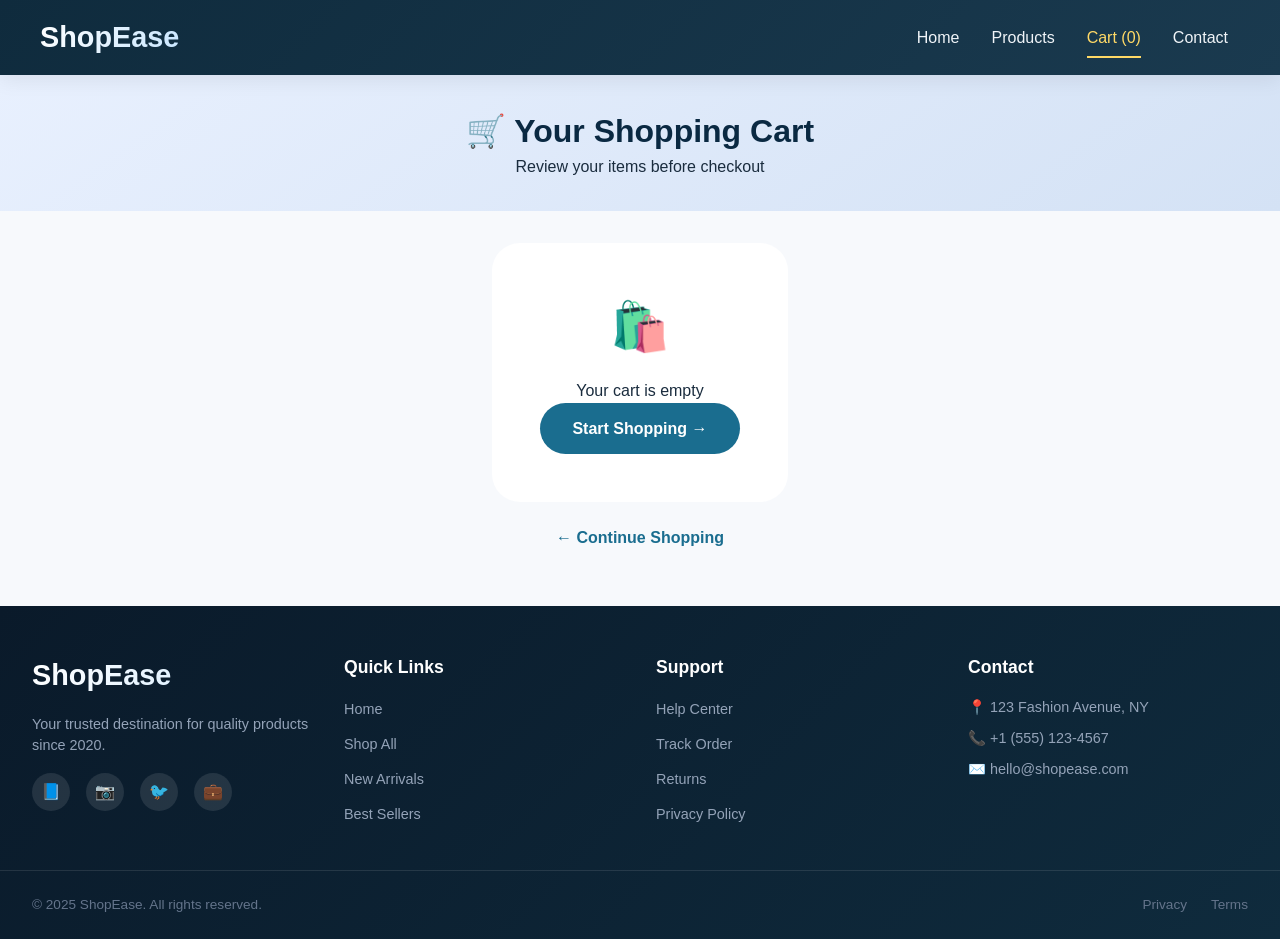
<file: cart.html>
<!-- ==================== cart.html ==================== -->
<!DOCTYPE html>
<html lang="en">

<head>
    <meta charset="UTF-8">
    <meta name="viewport" content="width=device-width, initial-scale=1.0, viewport-fit=cover">
    <title>ShopEase | Cart</title>
    <link rel="stylesheet" href="style.css">
</head>

<body>

    <header>
        <h2>ShopEase</h2>
        <nav>
            <a href="index.html">Home</a>
            <a href="products.html">Products</a>
            <a href="cart.html" class="active">Cart (<span id="cart-count">0</span>)</a>
            <a href="contact.html">Contact</a>
        </nav>
    </header>

    <div class="page-banner">
        <h1>🛒 Your Shopping Cart</h1>
        <p>Review your items before checkout</p>
    </div>

    <div class="cart-container">
        <div id="cart-items"></div>
        <div id="total-container"></div>
        <div class="continue-shopping">
            <a href="products.html">← Continue Shopping</a>
        </div>
    </div>

    <footer>
        <div class="footer-top">
            <div class="footer-brand">
                <div class="footer-logo">ShopEase</div>
                <p>Your trusted destination for quality products since 2020.</p>
                <div class="social-icons">
                    <a href="#" class="social-icon">📘</a>
                    <a href="#" class="social-icon">📷</a>
                    <a href="#" class="social-icon">🐦</a>
                    <a href="#" class="social-icon">💼</a>
                </div>
            </div>
            <div class="footer-col">
                <h3>Quick Links</h3>
                <ul class="footer-links">
                    <li><a href="index.html">Home</a></li>
                    <li><a href="products.html">Shop All</a></li>
                    <li><a href="#">New Arrivals</a></li>
                    <li><a href="#">Best Sellers</a></li>
                </ul>
            </div>
            <div class="footer-col">
                <h3>Support</h3>
                <ul class="footer-links">
                    <li><a href="#">Help Center</a></li>
                    <li><a href="#">Track Order</a></li>
                    <li><a href="#">Returns</a></li>
                    <li><a href="#">Privacy Policy</a></li>
                </ul>
            </div>
            <div class="footer-col">
                <h3>Contact</h3>
                <div class="contact-info">📍 123 Fashion Avenue, NY</div>
                <div class="contact-info">📞 +1 (555) 123-4567</div>
                <div class="contact-info">✉️ hello@shopease.com</div>
            </div>
        </div>
        <div class="footer-bottom">
            <div>© 2025 ShopEase. All rights reserved.</div>
            <div class="footer-bottom-links">
                <a href="#">Privacy</a>
                <a href="#">Terms</a>
            </div>
        </div>
    </footer>

    <script src="script.js"></script>
</body>

</html>
</file>
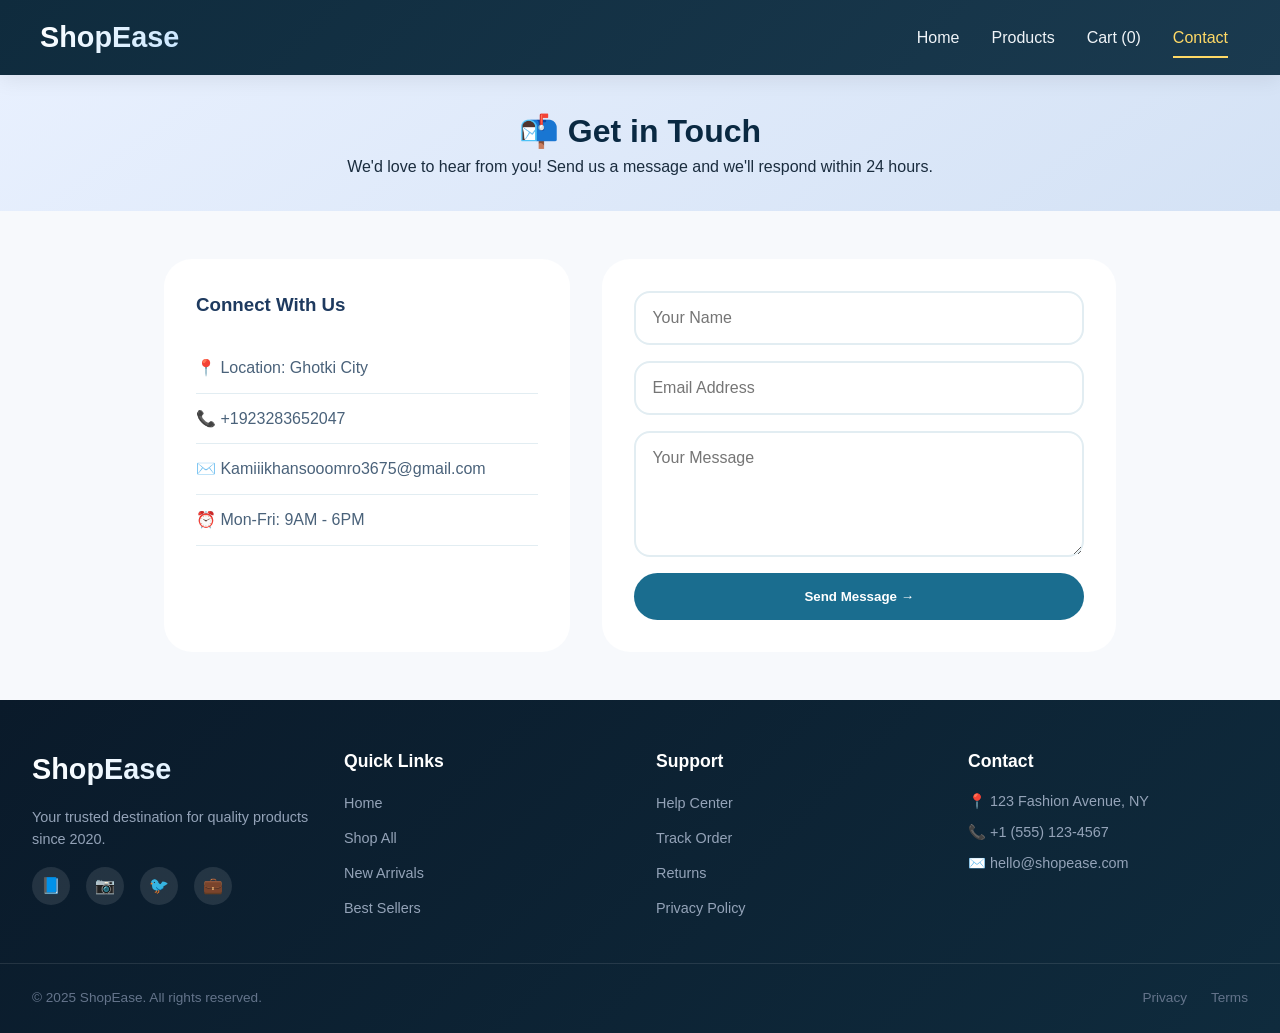
<file: contact.html>
<!DOCTYPE html>
<html lang="en">

<head>
    <meta charset="UTF-8">
    <meta name="viewport" content="width=device-width, initial-scale=1.0, viewport-fit=cover">
    <title>ShopEase | Contact</title>
    <link rel="stylesheet" href="style.css">
</head>

<body>

    <header>
        <h2>ShopEase</h2>
        <nav>
            <a href="index.html">Home</a>
            <a href="products.html">Products</a>
            <a href="cart.html">Cart (<span id="cart-count">0</span>)</a>
            <a href="contact.html" class="active">Contact</a>
        </nav>
    </header>

    <div class="page-banner">
        <h1>📬 Get in Touch</h1>
        <p>We'd love to hear from you! Send us a message and we'll respond within 24 hours.</p>
    </div>
    <section>

        <div class="contact-container">
            <div class="contact-info-sidebar">
                <h3>Connect With Us</h3>
                <div class="info-item">📍 Location: Ghotki City</div>
                <div class="info-item">📞 +1923283652047</div>
                <div class="info-item">✉️ Kamiiikhansooomro3675@gmail.com</div>
                <div class="info-item">⏰ Mon-Fri: 9AM - 6PM</div>
            </div>
            <div class="contact-form-wrapper">
                <form id="contact-form">
                    <input type="text" placeholder="Your Name" required>
                    <input type="email" placeholder="Email Address" required>
                    <textarea placeholder="Your Message" rows="5" required></textarea>
                    <button type="submit">Send Message →</button>
                </form>
            </div>
        </div>

    </section>



    <footer>
        <div class="footer-top">
            <div class="footer-brand">
                <div class="footer-logo">ShopEase</div>
                <p>Your trusted destination for quality products since 2020.</p>
                <div class="social-icons">
                    <a href="#" class="social-icon">📘</a>
                    <a href="#" class="social-icon">📷</a>
                    <a href="#" class="social-icon">🐦</a>
                    <a href="#" class="social-icon">💼</a>
                </div>
            </div>
            <div class="footer-col">
                <h3>Quick Links</h3>
                <ul class="footer-links">
                    <li><a href="index.html">Home</a></li>
                    <li><a href="products.html">Shop All</a></li>
                    <li><a href="#">New Arrivals</a></li>
                    <li><a href="#">Best Sellers</a></li>
                </ul>
            </div>
            <div class="footer-col">
                <h3>Support</h3>
                <ul class="footer-links">
                    <li><a href="#">Help Center</a></li>
                    <li><a href="#">Track Order</a></li>
                    <li><a href="#">Returns</a></li>
                    <li><a href="#">Privacy Policy</a></li>
                </ul>
            </div>
            <div class="footer-col">
                <h3>Contact</h3>
                <div class="contact-info">📍 123 Fashion Avenue, NY</div>
                <div class="contact-info">📞 +1 (555) 123-4567</div>
                <div class="contact-info">✉️ hello@shopease.com</div>
            </div>
        </div>
        <div class="footer-bottom">
            <div>© 2025 ShopEase. All rights reserved.</div>
            <div class="footer-bottom-links">
                <a href="#">Privacy</a>
                <a href="#">Terms</a>
            </div>
        </div>
    </footer>

    <script src="script.js"></script>
</body>

</html>
</file>
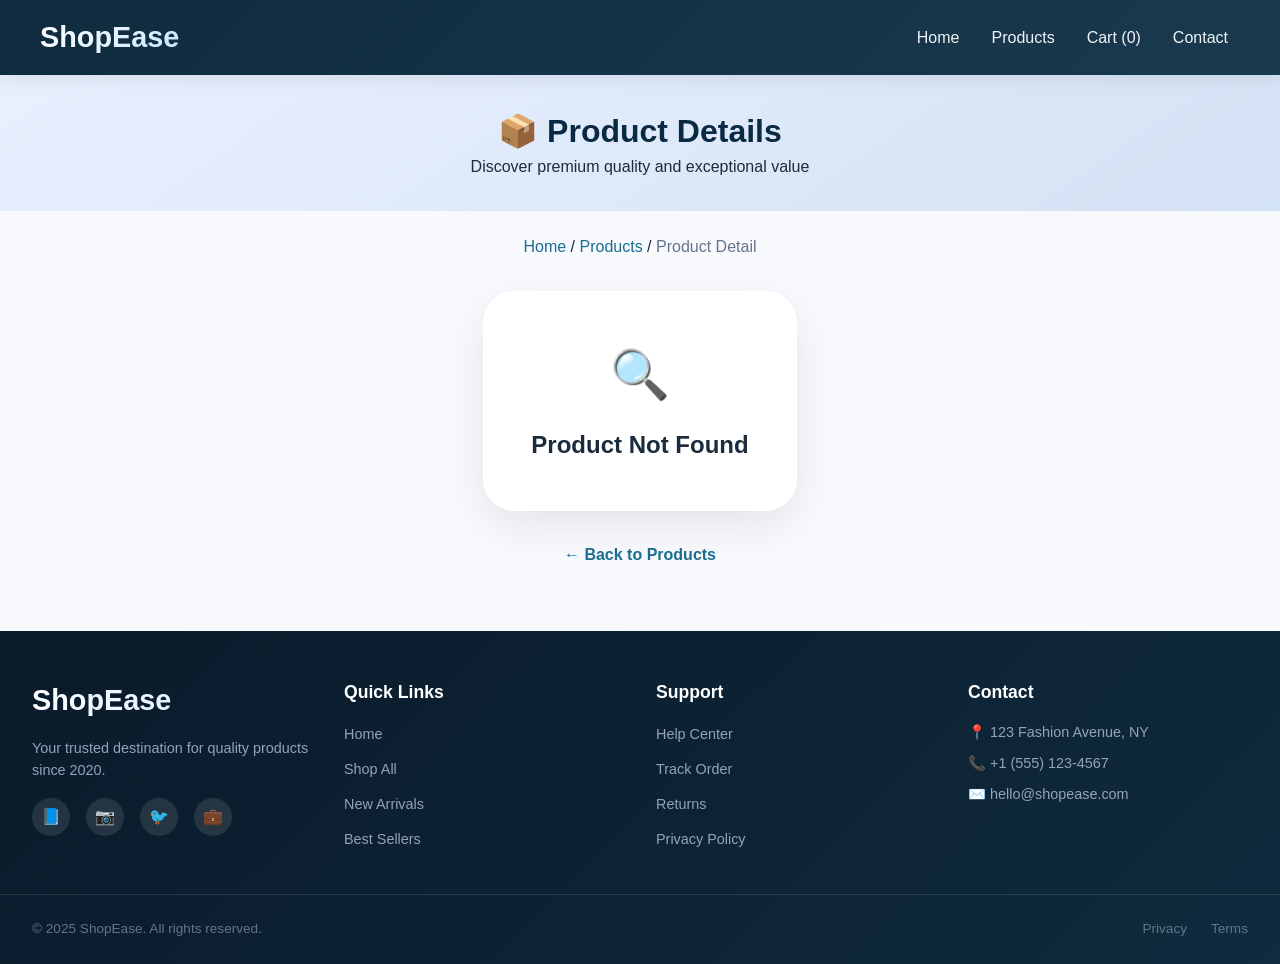
<file: product-detail.html>
<!-- ==================== product-detail.html ==================== -->
<!DOCTYPE html>
<html lang="en">

<head>
    <meta charset="UTF-8">
    <meta name="viewport" content="width=device-width, initial-scale=1.0, viewport-fit=cover">
    <title>ShopEase | Product Detail</title>
    <link rel="stylesheet" href="style.css">
</head>

<body>

    <header>
        <h2>ShopEase</h2>
        <nav>
            <a href="index.html">Home</a>
            <a href="products.html">Products</a>
            <a href="cart.html">Cart (<span id="cart-count">0</span>)</a>
            <a href="contact.html">Contact</a>
        </nav>
    </header>

    <div class="page-banner">
        <h1>📦 Product Details</h1>
        <p>Discover premium quality and exceptional value</p>
    </div>

    <div class="breadcrumb">
        <a href="index.html">Home</a>
        <span>/</span>
        <a href="products.html">Products</a>
        <span>/</span>
        <span style="color: #64748b;">Product Detail</span>
    </div>

    <div class="detail-container">
        <div id="product-detail"></div>
        <div class="back-button">
            <a href="products.html" class="back-link">← Back to Products</a>
        </div>
    </div>

    <footer>
        <div class="footer-top">
            <div class="footer-brand">
                <div class="footer-logo">ShopEase</div>
                <p>Your trusted destination for quality products since 2020.</p>
                <div class="social-icons">
                    <a href="#" class="social-icon">📘</a>
                    <a href="#" class="social-icon">📷</a>
                    <a href="#" class="social-icon">🐦</a>
                    <a href="#" class="social-icon">💼</a>
                </div>
            </div>
            <div class="footer-col">
                <h3>Quick Links</h3>
                <ul class="footer-links">
                    <li><a href="index.html">Home</a></li>
                    <li><a href="products.html">Shop All</a></li>
                    <li><a href="#">New Arrivals</a></li>
                    <li><a href="#">Best Sellers</a></li>
                </ul>
            </div>
            <div class="footer-col">
                <h3>Support</h3>
                <ul class="footer-links">
                    <li><a href="#">Help Center</a></li>
                    <li><a href="#">Track Order</a></li>
                    <li><a href="#">Returns</a></li>
                    <li><a href="#">Privacy Policy</a></li>
                </ul>
            </div>
            <div class="footer-col">
                <h3>Contact</h3>
                <div class="contact-info">📍 123 Fashion Avenue, NY</div>
                <div class="contact-info">📞 +1 (555) 123-4567</div>
                <div class="contact-info">✉️ hello@shopease.com</div>
            </div>
        </div>
        <div class="footer-bottom">
            <div>© 2025 ShopEase. All rights reserved.</div>
            <div class="footer-bottom-links">
                <a href="#">Privacy</a>
                <a href="#">Terms</a>
            </div>
        </div>
    </footer>

    <script src="script.js"></script>
</body>

</html>
</file>
<file: style.css>
/* ==================== style.css ==================== */
/* Complete Professional CSS for ShopEase */

* {
  margin: 0;
  padding: 0;
  box-sizing: border-box;
}

body {
  font-family:
    "Inter",
    -apple-system,
    BlinkMacSystemFont,
    "Segoe UI",
    Roboto,
    Helvetica,
    Arial,
    sans-serif;
  background: #f7f9fc;
  color: #1a2c3e;
  line-height: 1.5;
  min-height: 100vh;
  display: flex;
  flex-direction: column;
}

/* ========== HEADER ========== */
header {
  display: flex;
  justify-content: space-between;
  align-items: center;
  padding: 1rem 2.5rem;
  background: linear-gradient(135deg, #0f2b3d 0%, #1a3a4f 100%);
  color: white;
  flex-wrap: wrap;
  box-shadow: 0 4px 20px rgba(0, 0, 0, 0.08);
  position: sticky;
  top: 0;
  z-index: 1000;
}

header h2 {
  font-size: 1.8rem;
  font-weight: 700;
  background: linear-gradient(120deg, #ffffff, #c8e6ff);
  background-clip: text;
  -webkit-background-clip: text;
  color: transparent;
}

nav {
  display: flex;
  flex-wrap: wrap;
  gap: 0.5rem;
}

nav a {
  color: #f0f4f8;
  margin: 0 0.75rem;
  text-decoration: none;
  font-weight: 500;
  transition: all 0.2s ease;
  padding: 0.5rem 0;
  position: relative;
}

nav a:hover,
nav a.active {
  color: #ffd966;
}

nav a.active::after {
  content: "";
  position: absolute;
  bottom: 0;
  left: 0;
  width: 100%;
  height: 2px;
  background: #ffd966;
}

/* ========== HERO SECTION ========== */
.hero {
  text-align: center;
  padding: 5rem 2rem;
  background: linear-gradient(145deg, #e8f0fe 0%, #d4e2f5 100%);
}

.hero h1 {
  font-size: 3rem;
  font-weight: 800;
  color: #0a2942;
  margin-bottom: 1rem;
}

.hero p {
  font-size: 1.2rem;
  color: #2c4a6e;
  margin-bottom: 2rem;
}

/* ========== BUTTONS ========== */
.btn {
  background: #1a6d8f;
  color: white;
  padding: 0.85rem 2rem;
  text-decoration: none;
  border-radius: 50px;
  font-weight: 600;
  display: inline-block;
  transition: all 0.25s ease;
  border: none;
  cursor: pointer;
}

.btn:hover {
  background: #0f5470;
  transform: translateY(-2px);
}

/* ========== TITLES ========== */
.title {
  text-align: center;
  padding: 2rem 1rem 1rem;
  font-size: 2rem;
  font-weight: 700;
  color: #1e3a5f;
}

.title::after {
  content: "";
  display: block;
  width: 60px;
  height: 3px;
  background: linear-gradient(90deg, #1a6d8f, #5fa8c7);
  margin: 0.75rem auto 0;
  border-radius: 4px;
}

/* ========== PRODUCT GRID ========== */
.products {
  display: grid;
  grid-template-columns: repeat(auto-fit, minmax(280px, 1fr));
  gap: 2rem;
  padding: 2rem 2.5rem;
  max-width: 1400px;
  margin: 0 auto;
}

/* ========== ENHANCED CARD STYLES ========== */

/* Card Container */
.card {
  position: relative;
  background: white;
  border-radius: 20px;
  overflow: hidden;
  box-shadow: 0 5px 15px rgba(0, 0, 0, 0.08);
  transition: all 0.3s ease;
  display: flex;
  flex-direction: column;
  height: 100%;
}

.card:hover {
  transform: translateY(-5px);
  box-shadow: 0 15px 35px rgba(0, 0, 0, 0.12);
}

/* Badges */
.featured-badge {
  position: absolute;
  top: 12px;
  left: 12px;
  background: linear-gradient(135deg, #f59e0b, #f97316);
  color: white;
  padding: 4px 12px;
  border-radius: 20px;
  font-size: 0.7rem;
  font-weight: 700;
  z-index: 2;
  box-shadow: 0 2px 5px rgba(0, 0, 0, 0.1);
}

.discount-badge {
  position: absolute;
  top: 12px;
  right: 12px;
  background: #ef4444;
  color: white;
  padding: 4px 10px;
  border-radius: 20px;
  font-size: 0.7rem;
  font-weight: 700;
  z-index: 2;
  box-shadow: 0 2px 5px rgba(0, 0, 0, 0.1);
}

/* Card Image */
.card-image {
  position: relative;
  overflow: hidden;
  background: #f8fafc;
  flex-shrink: 0;
}

.card-image img {
  width: 100%;
  height: 220px;
  object-fit: cover;
  transition: transform 0.4s ease;
  display: block;
}

.card:hover .card-image img {
  transform: scale(1.05);
}

.out-of-stock {
  position: absolute;
  top: 50%;
  left: 50%;
  transform: translate(-50%, -50%);
  background: rgba(0, 0, 0, 0.8);
  color: white;
  padding: 8px 16px;
  border-radius: 30px;
  font-size: 0.8rem;
  font-weight: 600;
  white-space: nowrap;
}

/* Card Content */
.card-content {
  padding: 1rem 1.2rem 1.2rem;
  flex: 1;
  display: flex;
  flex-direction: column;
}

.product-link {
  text-decoration: none;
}

.card-content h3 {
  font-size: 1.1rem;
  font-weight: 700;
  color: #1e293b;
  margin: 0 0 0.5rem 0;
  transition: color 0.2s;
  line-height: 1.3;
  display: -webkit-box;
  -webkit-line-clamp: 1;
  -webkit-box-orient: vertical;
  overflow: hidden;
}

.product-link:hover h3 {
  color: #1a6d8f;
}

/* Rating Stars */
.rating {
  display: flex;
  align-items: center;
  gap: 0.5rem;
  margin-bottom: 0.5rem;
  flex-wrap: wrap;
}

.stars {
  color: #fbbf24;
  font-size: 0.85rem;
  letter-spacing: 1px;
}

.review-count {
  color: #94a3b8;
  font-size: 0.7rem;
}

/* Short Description - FIXED */
.product-description-short {
  color: #64748b;
  font-size: 0.8rem;
  line-height: 1.4;
  margin: 0.5rem 0;
  display: -webkit-box;
  -webkit-line-clamp: 2;
  -webkit-box-orient: vertical;
  overflow: hidden;
  text-overflow: ellipsis;
  word-break: break-word;
  min-height: 2.2rem;
}

/* Price Section */
.price-section {
  display: flex;
  align-items: baseline;
  gap: 0.5rem;
  margin: 0.7rem 0;
  flex-wrap: wrap;
}

.current-price {
  font-size: 1.3rem;
  font-weight: 800;
  color: #1a6d8f;
}

.original-price {
  font-size: 0.85rem;
  color: #94a3b8;
  text-decoration: line-through;
}

/* Add to Cart Button */
.add-to-cart-btn {
  width: 100%;
  background: #1a6d8f;
  color: white;
  border: none;
  padding: 0.7rem;
  border-radius: 40px;
  font-weight: 600;
  cursor: pointer;
  transition: all 0.2s;
  font-size: 0.9rem;
  margin-top: auto;
}

.add-to-cart-btn:hover {
  background: #0f5470;
  transform: scale(0.98);
}

/* Toast Notification */
.toast-notification {
  position: fixed;
  bottom: 30px;
  left: 50%;
  transform: translateX(-50%) translateY(100px);
  background: #1e293b;
  color: white;
  padding: 12px 24px;
  border-radius: 50px;
  font-size: 0.9rem;
  z-index: 2000;
  transition: transform 0.3s ease;
  box-shadow: 0 4px 15px rgba(0, 0, 0, 0.2);
}

.toast-notification.show {
  transform: translateX(-50%) translateY(0);
}

/* ========== FILTERS ========== */
.filters {
  padding: 1.8rem 2.5rem;
  display: flex;
  gap: 1rem;
  flex-wrap: wrap;
  justify-content: center;
  background: white;
  border-bottom: 1px solid #e2edf2;
}

#search {
  padding: 0.85rem 1.5rem;
  border: 2px solid #e2edf2;
  border-radius: 50px;
  font-size: 1rem;
  width: 280px;
  outline: none;
}

#search:focus {
  border-color: #1a6d8f;
}

#category-filter {
  padding: 0.85rem 1.8rem;
  border: 2px solid #e2edf2;
  border-radius: 50px;
  font-size: 1rem;
  background: white;
  cursor: pointer;
  outline: none;
}

/* ========== PAGE BANNER ========== */
.page-banner {
  background: linear-gradient(145deg, #e8f0fe 0%, #d4e2f5 100%);
  padding: 2rem;
  text-align: center;
}

.page-banner h1 {
  font-size: 2rem;
  color: #0a2942;
}

/* ========== PRODUCT DETAIL ========== */
.detail-container {
  max-width: 1200px;
  margin: 2rem auto;
  padding: 0 1.5rem;
}

.breadcrumb {
  max-width: 1200px;
  margin: 1.5rem auto 0;
  padding: 0 1.5rem;
}

.breadcrumb a {
  color: #1a6d8f;
  text-decoration: none;
}

#product-detail {
  background: white;
  border-radius: 32px;
  overflow: hidden;
  box-shadow: 0 15px 40px rgba(0, 0, 0, 0.08);
}

.detail {
  display: flex;
  gap: 2.5rem;
  padding: 2.5rem;
  flex-wrap: wrap;
}

.detail-image {
  flex: 1;
  position: relative;
  min-width: 280px;
}

.detail-image img {
  width: 100%;
  max-width: 400px;
  border-radius: 24px;
  object-fit: cover;
}

.detail-discount {
  position: absolute;
  top: 15px;
  right: 15px;
  background: #ef4444;
  color: white;
  padding: 5px 12px;
  border-radius: 20px;
  font-weight: 700;
  font-size: 0.8rem;
}

.product-category {
  display: inline-block;
  background: #e8f0fe;
  color: #1a6d8f;
  padding: 0.3rem 1rem;
  border-radius: 50px;
  font-size: 0.8rem;
  margin-bottom: 1rem;
}

.detail-info {
  flex: 1;
  min-width: 280px;
}

.detail h2 {
  font-size: 2rem;
  color: #1e3a5f;
  margin-bottom: 0.5rem;
}

.detail-rating {
  display: flex;
  align-items: center;
  gap: 0.5rem;
  margin: 0.5rem 0;
}

.detail-price {
  margin: 1rem 0;
}

.detail-price .current-price {
  font-size: 2rem;
  font-weight: 800;
  color: #1a6d8f;
}

.detail-price .original-price {
  font-size: 1.2rem;
  margin-left: 0.5rem;
  color: #94a3b8;
  text-decoration: line-through;
}

.detail-price .saved {
  display: inline-block;
  background: #dcfce7;
  color: #15803d;
  padding: 4px 10px;
  border-radius: 20px;
  font-size: 0.8rem;
  margin-left: 0.8rem;
}

.product-description {
  color: #4a627a;
  line-height: 1.7;
}

.detail-description {
  color: #475569;
  line-height: 1.6;
  margin: 1rem 0;
}

.stock-status {
  padding: 8px 0;
  font-weight: 600;
}

.stock-status.in-stock {
  color: #15803d;
}

.stock-status.out-of-stock {
  color: #dc2626;
}

.quantity-selector {
  margin: 1.5rem 0;
}

.quantity-selector label {
  display: block;
  margin-bottom: 0.5rem;
  font-weight: 600;
  color: #1e293b;
}

.quantity-controls {
  display: flex;
  align-items: center;
  gap: 1rem;
}

.quantity-controls .qty-btn {
  width: 36px;
  height: 36px;
  background: #f1f5f9;
  border: none;
  border-radius: 50%;
  font-size: 1.2rem;
  cursor: pointer;
  transition: all 0.2s;
}

.quantity-controls .qty-btn:hover {
  background: #1a6d8f;
  color: white;
}

.quantity-controls span {
  font-size: 1.2rem;
  font-weight: 600;
  min-width: 40px;
  text-align: center;
}

.action-buttons {
  display: flex;
  gap: 1rem;
  margin-top: 1.5rem;
  flex-wrap: wrap;
}

.btn-add-cart,
.btn-buy-now {
  flex: 1;
  padding: 1rem;
  border-radius: 50px;
  font-weight: 700;
  cursor: pointer;
  border: none;
}

.btn-add-cart {
  background: #1a6d8f;
  color: white;
}

.btn-buy-now {
  background: #ffd966;
  color: #1e3a5f;
}

.back-button {
  text-align: center;
  margin: 2rem 0;
}

.back-link {
  color: #1a6d8f;
  text-decoration: none;
  font-weight: 600;
}

/* ========== CART PAGE ========== */
.cart-container {
  max-width: 1000px;
  margin: 2rem auto;
  padding: 0 1.5rem;
}

.cart-item {
  display: flex;
  gap: 1.5rem;
  padding: 1.2rem;
  background: white;
  border-radius: 20px;
  margin-bottom: 1rem;
  align-items: center;
  flex-wrap: wrap;
}

.cart-item img {
  width: 80px;
  height: 80px;
  object-fit: cover;
  border-radius: 16px;
}

.cart-item-info {
  flex: 1;
}

.cart-item-info h3 {
  color: #1e3a5f;
  margin-bottom: 0.25rem;
}

.cart-item-price {
  color: #1a6d8f;
  font-weight: 600;
}

.cart-item-saved {
  font-size: 0.75rem;
  color: #15803d;
  margin-top: 4px;
}

.cart-item-quantity {
  display: flex;
  align-items: center;
  gap: 0.5rem;
}

.cart-item-quantity span {
  min-width: 30px;
  text-align: center;
  font-weight: 600;
}

.item-total {
  font-weight: 700;
  color: #1a6d8f;
  min-width: 80px;
  text-align: right;
}

.remove-btn {
  background: #fee2e2;
  border: none;
  padding: 0.5rem 1rem;
  border-radius: 40px;
  color: #b91c1c;
  cursor: pointer;
  transition: all 0.2s;
}

.remove-btn:hover {
  background: #fecaca;
}

.total-section {
  background: white;
  border-radius: 20px;
  padding: 1.5rem;
  display: flex;
  justify-content: space-between;
  align-items: center;
  flex-wrap: wrap;
  margin-top: 1rem;
}

.total-left {
  text-align: left;
}

.total-items {
  color: #64748b;
  font-size: 0.85rem;
}

.total-right {
  text-align: right;
}

.total-amount {
  font-size: 1.8rem;
  font-weight: 800;
  color: #1a6d8f;
}

.total-actions {
  display: flex;
  gap: 1rem;
  margin-top: 0.5rem;
}

.btn-clear,
.btn-checkout {
  padding: 0.8rem 1.5rem;
  border-radius: 50px;
  font-weight: 600;
  cursor: pointer;
  border: none;
  transition: all 0.2s;
}

.btn-clear {
  background: #e2e8f0;
  color: #475569;
}

.btn-clear:hover {
  background: #cbd5e1;
}

.btn-checkout {
  background: #1a6d8f;
  color: white;
}

.btn-checkout:hover {
  background: #0f5470;
  transform: translateY(-2px);
}

.continue-shopping {
  text-align: center;
  margin: 1.5rem 0;
}

.continue-shopping a {
  color: #1a6d8f;
  text-decoration: none;
  font-weight: 600;
}

.continue-shopping a:hover {
  text-decoration: underline;
}

.empty-cart {
  text-align: center;
  padding: 3rem;
  background: white;
  border-radius: 28px;
}

.empty-cart span {
  font-size: 3rem;
  display: block;
  margin-bottom: 1rem;
}

/* ========== CONTACT PAGE ========== */
.contact-container {
  max-width: 1000px;
  margin: 3rem auto;
  padding: 0 1.5rem;
  display: flex;
  flex-wrap: wrap;
  gap: 2rem;
}

.contact-info-sidebar {
  flex: 1;
  background: white;
  border-radius: 28px;
  padding: 2rem;
}

.contact-info-sidebar h3 {
  color: #1e3a5f;
  margin-bottom: 1.5rem;
}

.info-item {
  padding: 0.8rem 0;
  color: #4a627a;
  border-bottom: 1px solid #e2edf2;
}

.contact-form-wrapper {
  flex: 1.5;
}

#contact-form {
  background: white;
  border-radius: 28px;
  padding: 2rem;
  display: flex;
  flex-direction: column;
  gap: 1rem;
}

#contact-form input,
#contact-form textarea {
  padding: 1rem;
  border: 2px solid #e2edf2;
  border-radius: 16px;
  font-size: 1rem;
  outline: none;
  font-family: inherit;
}

#contact-form input:focus,
#contact-form textarea:focus {
  border-color: #1a6d8f;
}

#contact-form button {
  background: #1a6d8f;
  color: white;
  border: none;
  padding: 1rem;
  border-radius: 50px;
  font-weight: 700;
  cursor: pointer;
  transition: all 0.2s;
}

#contact-form button:hover {
  background: #0f5470;
  transform: translateY(-2px);
}

/* ========== FOOTER ========== */
footer {
  background: linear-gradient(135deg, #0a1a2a 0%, #0f2b3d 100%);
  color: #e2e8f0;
  margin-top: auto;
}

.footer-top {
  max-width: 1400px;
  margin: 0 auto;
  padding: 3rem 2rem 2rem;
  display: grid;
  grid-template-columns: repeat(auto-fit, minmax(250px, 1fr));
  gap: 2rem;
  border-bottom: 1px solid rgba(255, 255, 255, 0.1);
}

.footer-logo {
  font-size: 1.8rem;
  font-weight: 700;
  background: linear-gradient(120deg, #ffffff, #c8e6ff);
  background-clip: text;
  -webkit-background-clip: text;
  color: transparent;
}

.footer-brand p {
  color: #94a3b8;
  margin: 1rem 0;
  font-size: 0.9rem;
  line-height: 1.5;
}

.social-icons {
  display: flex;
  gap: 1rem;
  flex-wrap: wrap;
}

.social-icon {
  width: 38px;
  height: 38px;
  background: rgba(255, 255, 255, 0.1);
  border-radius: 50%;
  display: flex;
  align-items: center;
  justify-content: center;
  text-decoration: none;
  color: #e2e8f0;
  transition: all 0.3s;
}

.social-icon:hover {
  background: #1a6d8f;
  transform: translateY(-3px);
}

.footer-col h3 {
  color: white;
  font-size: 1.1rem;
  margin-bottom: 1rem;
}

.footer-links {
  list-style: none;
}

.footer-links li {
  margin-bottom: 0.7rem;
}

.footer-links a {
  color: #94a3b8;
  text-decoration: none;
  font-size: 0.9rem;
  transition: color 0.2s;
}

.footer-links a:hover {
  color: #1a6d8f;
}

.contact-info {
  color: #94a3b8;
  font-size: 0.9rem;
  margin-bottom: 0.7rem;
  line-height: 1.4;
}

.footer-bottom {
  max-width: 1400px;
  margin: 0 auto;
  padding: 1.5rem 2rem;
  display: flex;
  justify-content: space-between;
  align-items: center;
  flex-wrap: wrap;
  font-size: 0.85rem;
  color: #64748b;
}

.footer-bottom-links {
  display: flex;
  gap: 1.5rem;
  flex-wrap: wrap;
}

.footer-bottom-links a {
  color: #64748b;
  text-decoration: none;
  transition: color 0.2s;
}

.footer-bottom-links a:hover {
  color: #1a6d8f;
}

/* ========== MOBILE RESPONSIVE ========== */
@media (max-width: 768px) {
  header {
    flex-direction: column;
    text-align: center;
    padding: 1rem;
    gap: 0.8rem;
  }

  nav {
    justify-content: center;
  }

  nav a {
    margin: 0 0.5rem;
  }

  .hero h1 {
    font-size: 2rem;
  }

  .hero p {
    font-size: 1rem;
  }

  .hero {
    padding: 3rem 1.5rem;
  }

  .products {
    grid-template-columns: 1fr;
    padding: 1.5rem;
    gap: 1.5rem;
  }

  .detail {
    flex-direction: column;
    align-items: center;
    padding: 1.5rem;
    gap: 1.5rem;
  }

  .detail-image {
    min-width: auto;
    width: 100%;
  }

  .detail-image img {
    max-width: 100%;
  }

  .cart-item {
    flex-direction: column;
    text-align: center;
  }

  .cart-item-quantity {
    justify-content: center;
  }

  .item-total {
    text-align: center;
  }

  .total-section {
    flex-direction: column;
    gap: 1rem;
    text-align: center;
  }

  .total-left,
  .total-right {
    text-align: center;
  }

  .total-actions {
    justify-content: center;
    flex-wrap: wrap;
  }

  .contact-container {
    flex-direction: column;
  }

  .filters {
    padding: 1.2rem;
    gap: 0.8rem;
  }

  #search {
    width: 100%;
    max-width: 300px;
  }

  .footer-top {
    grid-template-columns: 1fr;
    text-align: center;
    padding: 2rem 1.5rem;
  }

  .social-icons {
    justify-content: center;
  }

  .footer-bottom {
    flex-direction: column;
    text-align: center;
    gap: 0.8rem;
    padding: 1.2rem;
  }

  .footer-bottom-links {
    justify-content: center;
  }

  .page-banner h1 {
    font-size: 1.5rem;
  }

  .title {
    font-size: 1.5rem;
  }
}

/* Small mobile devices */
@media (max-width: 480px) {
  .card-content h3 {
    font-size: 1rem;
  }

  .current-price {
    font-size: 1.1rem;
  }

  .detail h2 {
    font-size: 1.5rem;
  }

  .detail-price .current-price {
    font-size: 1.5rem;
  }

  .action-buttons {
    flex-direction: column;
  }

  .total-amount {
    font-size: 1.4rem;
  }
}
</file>
